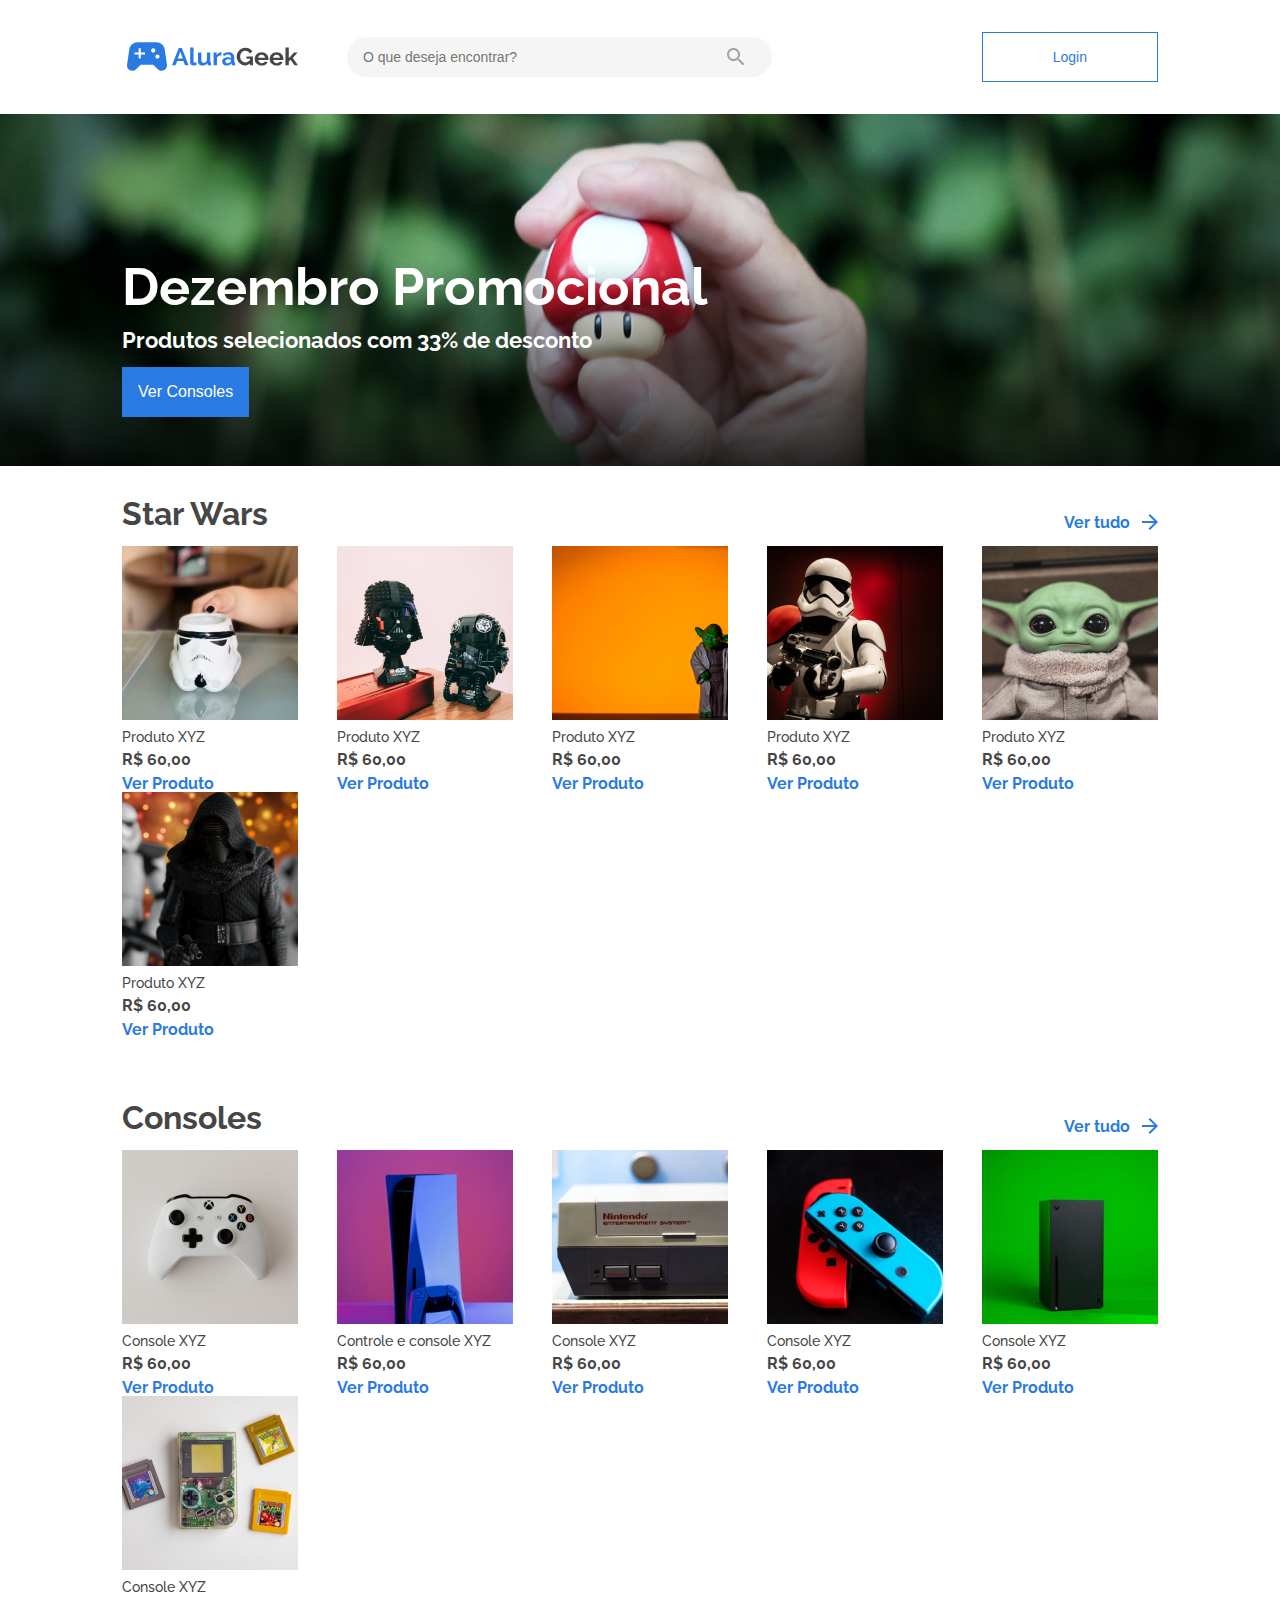
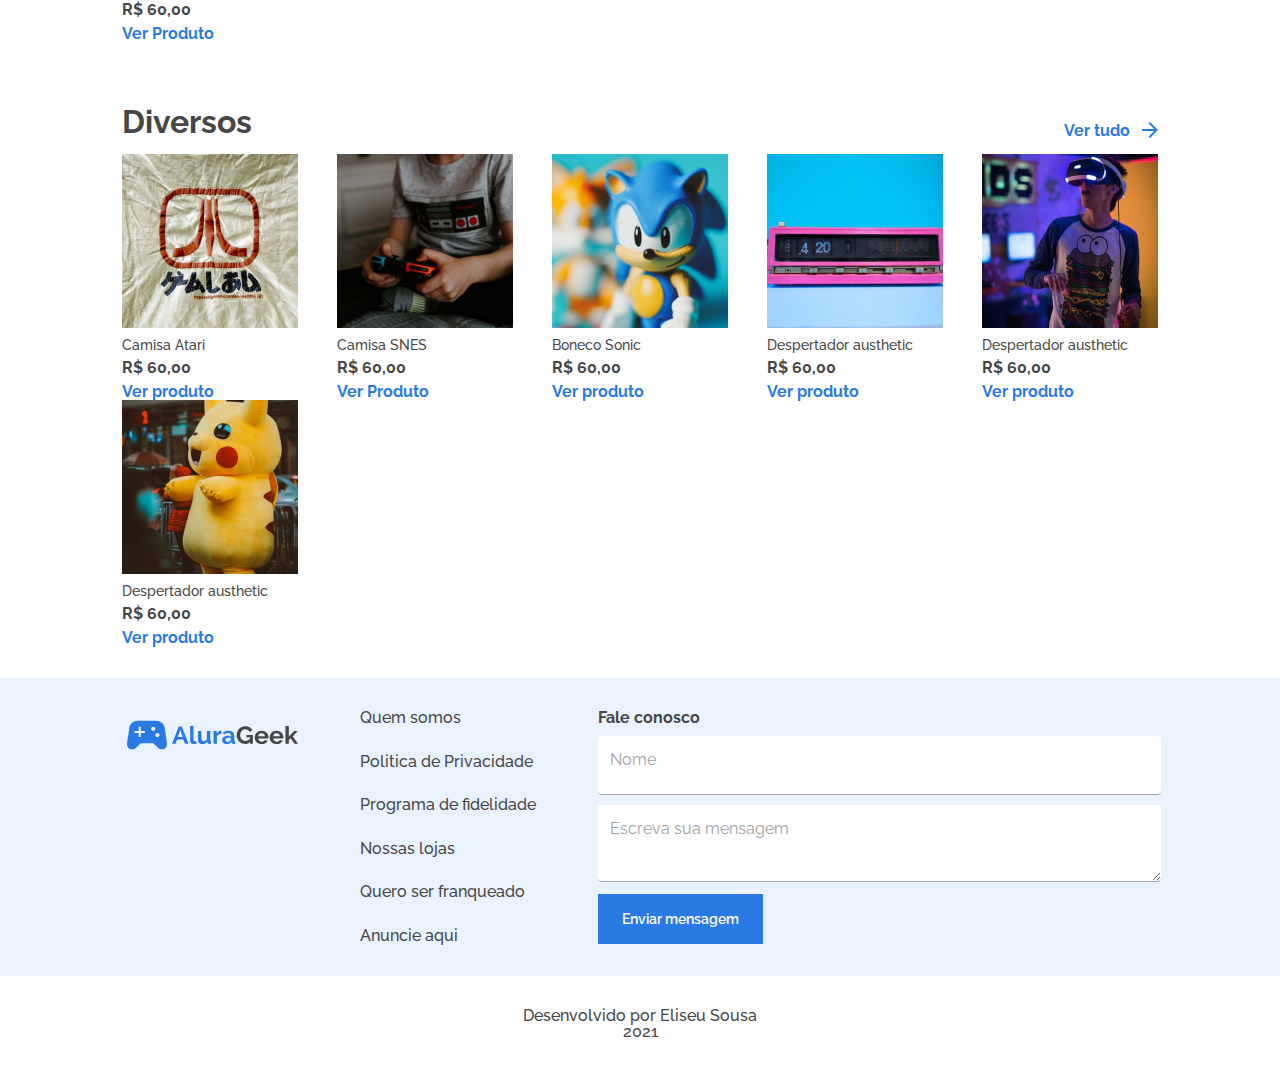
<file: index.html>
<!DOCTYPE html>
<html lang="pt-br">

<head>
  <meta charset="UTF-8">
  <meta http-equiv="X-UA-Compatible" content="IE=edge">
  <meta name="viewport" content="width=device-width, initial-scale=1.0">
  <link rel="icon" type="image/svg" sizes="32x32" href="./assets/img/icons/icon.svg">
  <title>AluraGeek</title>
  <link rel="stylesheet" href="./assets/css/reset.css">
  <link rel="stylesheet" href="./assets/css/global.css">
  <link rel="stylesheet" href="./assets/css/topo.css">
  <link rel="stylesheet" href="./assets/css/hero.css">
  <link rel="stylesheet" href="./assets/css/linha-produto.css">
  <link rel="stylesheet" href="./assets/css/footer.css">
  <link rel="stylesheet" href="./assets/css/rodape.css">
</head>

<body>

  <header>
    <div class="topo container">
      <div class="esquerda">
        <div class="logo">
          <img src="./assets/img/icons/logo-alurageek.svg" alt="Logo AluraGeek">
        </div>
        <input type="text" placeholder="O que deseja encontrar?" class="barra-pesquisa">
      </div>
      <button class="botao-login">Login</button>
      <button class="botao-pesquisa">
        <img src="./assets/img/icons/lupa-pesquisa.svg" alt="Lupa de pesquisa">
      </button>
    </div>
  </header>

  <main>
    <section class="hero">
      <div class="banner">
        <img src="./assets/img/banner.png" alt="Banner">
      </div>
      <div class="destaques container">
        <h1 class="titulo-destaque">Dezembro Promocional</h1>
        <h2 class="paragrafo-destaque">Produtos selecionados com 33% de desconto</h2>
        <button class="botao-destaque">
          <a href="#consoles">Ver Consoles</a>
        </button>
      </div>
    </section>

    <section class="linha-produto container">

      <div class="topo">
        <h2 class="titulo">Star Wars</h2>
        <button class="botao-ver-tudo">Ver tudo</button>
      </div>

      <div class="produtos">

        <div class="produto">
          <div class="imagem-produto">
            <img src="./assets/img/star-wars/produto01.png" alt="Imagem do produto">
          </div>
          <div class="descricao">
            <h2 class="titulo-produto">Produto XYZ</h2>
            <p class="preco-produto">R$ 60,00</p>
            <a href="#" class="link-produto">Ver Produto</a>
          </div>
        </div>

        <div class="produto">
          <div class="imagem-produto">
            <img src="./assets/img/star-wars/produto02.png" alt="Imagem do produto">
          </div>
          <div class="descricao">
            <h2 class="titulo-produto">Produto XYZ</h2>
            <p class="preco-produto">R$ 60,00</p>
            <a href="#" class="link-produto">Ver Produto</a>
          </div>
        </div>
  
        <div class="produto">
          <div class="imagem-produto">
            <img src="./assets/img/star-wars/produto03.png" alt="Imagem do produto">
          </div>
          <div class="descricao">
            <h2 class="titulo-produto">Produto XYZ</h2>
            <p class="preco-produto">R$ 60,00</p>
            <a href="#" class="link-produto">Ver Produto</a>
          </div>
        </div>
  
        <div class="produto">
          <div class="imagem-produto">
            <img src="./assets/img/star-wars/produto04.png" alt="Imagem do produto">
          </div>
          <div class="descricao">
            <h2 class="titulo-produto">Produto XYZ</h2>
            <p class="preco-produto">R$ 60,00</p>
            <a href="#" class="link-produto">Ver Produto</a>
          </div>
        </div>

          
        <div class="produto">
          <div class="imagem-produto">
            <img src="./assets/img/star-wars/produto05.png" alt="Imagem do produto">
          </div>
          <div class="descricao">
            <h2 class="titulo-produto">Produto XYZ</h2>
            <p class="preco-produto">R$ 60,00</p>
            <a href="#" class="link-produto">Ver Produto</a>
          </div>
        </div>

          
        <div class="produto">
          <div class="imagem-produto">
            <img src="./assets/img/star-wars/produto06.png" alt="Imagem do produto">
          </div>
          <div class="descricao">
            <h2 class="titulo-produto">Produto XYZ</h2>
            <p class="preco-produto">R$ 60,00</p>
            <a href="#" class="link-produto">Ver Produto</a>
          </div>
        </div>

      </div>

    </section>

    <section id='consoles' class="linha-produto container">

      <div class="topo">
        <h2 class="titulo">Consoles</h2>
        <button class="botao-ver-tudo">Ver tudo</button>
      </div>

     <div class="produtos">

        <div class="produto">
          <div class="imagem-produto">
            <img src="./assets/img/consoles/produto07.png" alt="Imagem do produto">
          </div>
          <div class="descricao">
            <h2 class="titulo-produto">Console XYZ</h2>
            <p class="preco-produto">R$ 60,00</p>
            <a href="#" class="link-produto">Ver Produto</a>
          </div>
        </div>

        <div class="produto">
          <div class="imagem-produto">
            <img src="./assets/img/consoles/produto08.png" alt="Imagem do produto">
          </div>
          <div class="descricao">
            <h2 class="titulo-produto">Controle e console XYZ</h2>
            <p class="preco-produto">R$ 60,00</p>
            <a href="#" class="link-produto">Ver Produto</a>
          </div>
        </div>

        <div class="produto">
          <div class="imagem-produto">
            <img src="./assets/img/consoles/produto09.png" alt="Imagem do produto">
          </div>
          <div class="descricao">
            <h2 class="titulo-produto">Console XYZ</h2>
            <p class="preco-produto">R$ 60,00</p>
            <a href="#" class="link-produto">Ver Produto</a>
          </div>
        </div>

        <div class="produto">
          <div class="imagem-produto">
            <img src="./assets/img/consoles/produto10.png" alt="Imagem do produto">
          </div>
          <div class="descricao">
            <h2 class="titulo-produto">Console XYZ</h2>
            <p class="preco-produto">R$ 60,00</p>
            <a href="#" class="link-produto">Ver Produto</a>
          </div>
        </div>

        <div class="produto">
          <div class="imagem-produto">
            <img src="./assets/img/consoles/produto11.png" alt="Imagem do produto">
          </div>
          <div class="descricao">
            <h2 class="titulo-produto">Console XYZ</h2>
            <p class="preco-produto">R$ 60,00</p>
            <a href="#" class="link-produto">Ver Produto</a>
          </div>
        </div>

        <div class="produto">
          <div class="imagem-produto">
            <img src="./assets/img/consoles/produto12.png" alt="Imagem do produto">
          </div>
          <div class="descricao">
            <h2 class="titulo-produto">Console XYZ</h2>
            <p class="preco-produto">R$ 60,00</p>
            <a href="#" class="link-produto">Ver Produto</a>
          </div>
        </div>

     </div> 
      
    </section>

    <section class="linha-produto container">

      <div class="topo">
        <h2 class="titulo">Diversos</h2>
        <button class="botao-ver-tudo">Ver tudo</button>
      </div>

      <div class="produtos">

        <div class="produto">
          <div class="imagem-produto">
            <img src="./assets/img/diversos/produto13.png" alt="Imagem do produto">
          </div>
          <div class="descricao">
            <h2 class="titulo-produto">Camisa Atari</h2>
            <p class="preco-produto">R$ 60,00</p>
            <a href="#" class="link-produto">Ver produto</a>
          </div>
        </div>
  
        <div class="produto">
          <div class="imagem-produto">
            <img src="./assets/img/diversos/produto14.png" alt="Imagem do produto">
          </div>
          <div class="descricao">
            <h2 class="titulo-produto">Camisa SNES</h2>
            <p class="preco-produto">R$ 60,00</p>
            <a href="#" class="link-produto">Ver Produto</a>
          </div>
        </div>
  
        <div class="produto">
          <div class="imagem-produto">
            <img src="./assets/img/diversos/produto15.png" alt="Imagem do produto">
          </div>
          <div class="descricao">
            <h2 class="titulo-produto">Boneco Sonic</h2>
            <p class="preco-produto">R$ 60,00</p>
            <a href="#" class="link-produto">Ver produto</a>
          </div>
        </div>
  
        <div class="produto">
          <div class="imagem-produto">
            <img src="./assets/img/diversos/produto16.png" alt="Imagem do produto">
          </div>
          <div class="descricao">
            <h2 class="titulo-produto">Despertador austhetic</h2>
            <p class="preco-produto">R$ 60,00</p>
            <a href="#" class="link-produto">Ver produto</a>
          </div>
        </div>

          
        <div class="produto">
          <div class="imagem-produto">
            <img src="./assets/img/diversos/produto17.png" alt="Imagem do produto">
          </div>
          <div class="descricao">
            <h2 class="titulo-produto">Despertador austhetic</h2>
            <p class="preco-produto">R$ 60,00</p>
            <a href="#" class="link-produto">Ver produto</a>
          </div>
        </div>

          
        <div class="produto">
          <div class="imagem-produto">
            <img src="./assets/img/diversos/produto18.png" alt="Imagem do produto">
          </div>
          <div class="descricao">
            <h2 class="titulo-produto">Despertador austhetic</h2>
            <p class="preco-produto">R$ 60,00</p>
            <a href="#" class="link-produto">Ver produto</a>
          </div>
        </div>

      </div>
      
    </section>

    <footer class="footer">
      <section class="conteudo container">
        <div class="logo-alurageek">
          <img src="./assets/img/icons/logo-alurageek.svg" alt="Logo AluraGeek">
        </div>
        <div class="links">
          <div class="logo-alurageek-link">
            <img src="./assets/img/icons/logo-alurageek.svg" alt="Logo AluraGeek">
          </div>
          <a href="#">Quem somos</a>
          <a href="#">Politica de Privacidade</a>
          <a href="#">Programa de fidelidade</a>
          <a href="#">Nossas lojas</a>
          <a href="#">Quero ser franqueado</a>
          <a href="#">Anuncie aqui</a>
        </div>

        <form action="" class="formulario">
          <h2 class="titulo">Fale conosco</h1>

          <div class="text-input">
            <input type="text" class="nome" required>
            <label for="nome">Nome</label>
          </div>

          <div class="text-input">
            <textarea name="" class="mensagem" required></textarea>
            <label for="mensagem">Escreva sua mensagem</label>
          </div>

          <button class="botao-submit">Enviar mensagem</button>
        </form>
      </section>
    </footer>

    <section class="rodape container">
      <h2 class="desenvolvedor">Desenvolvido por Eliseu Sousa</h2>
      <p class="ano">2021</p>
    </section>
  </main>
  <script src="./main.js"></script>
</body>
</html>
</file>
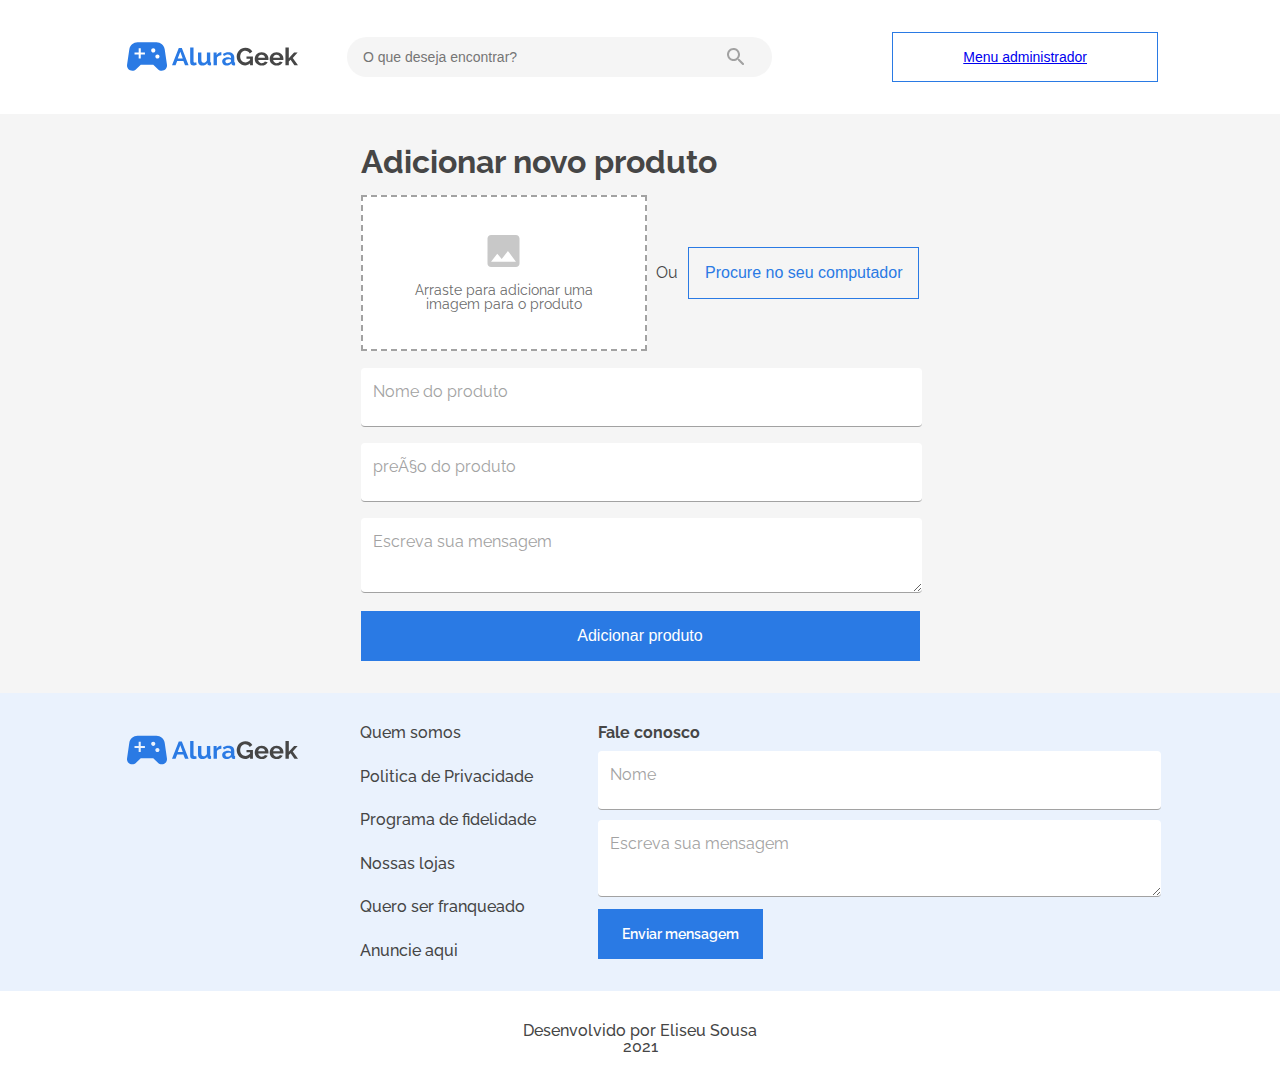
<file: add-produto.html>
<!DOCTYPE html>
<html lang="pt-br>
<head>
  <meta charset="UTF-8">
  <meta http-equiv="X-UA-Compatible" content="IE=edge">
  <meta name="viewport" content="width=device-width, initial-scale=1.0">
  <link rel="icon" type="image/svg" sizes="32x32" href="./assets/img/icons/icon.svg">
  <title>Adicionar novo produto</title>
  <link rel="stylesheet" href="./assets/css/reset.css">
  <link rel="stylesheet" href="./assets/css/global.css">
  <link rel="stylesheet" href="./assets/css/topo.css">
  <link rel="stylesheet" href="./assets/css/add-produto.css">
  <link rel="stylesheet" href="./assets/css/footer.css">
  <link rel="stylesheet" href="./assets/css/rodape.css">
</head>

<body>

  <header>
    <div class="topo container">
      <div class="esquerda">
        <div class="logo">
          <img src="./assets/img/icons/logo-alurageek.svg" alt="Logo AluraGeek">
        </div>
        <input type="text" placeholder="O que deseja encontrar?" class="barra-pesquisa">
      </div>
      <button class="botao-login">
        <a href="./login.html">Menu administrador</a>
      </button>
      <button class="botao-pesquisa">
        <img src="./assets/img/icons/lupa-pesquisa.svg" alt="Lupa de pesquisa">
      </button>
    </div>
  </header>

  <main class="add-produto container">

    <section class="novo-produto">

      <h1 class="titulo-principal">Adicionar novo produto</h1>

      <div class="add-imagem-produto">

        <div class="imagem">

          <img src="./assets/img/icons/ilustracao-upload.svg" alt="Upload imagem" class="ilustracao-upload">

          <img src="./assets/img/icons/plus.svg" alt="Adicionar produto" class="plus">

          <p class="mensagem araste">
            Arraste para adicionar uma imagem para o produto
          </p>

          <p class="mensagem adicionar">
            Adicionar uma imagem para o produto,
          </p>

        </div>

        <h2 class="conjuncao">Ou</h2>

        <button class="upload-imagem">Procure no seu computador</button>

      </div>

      <form action="" class="registro-novo-produto">

        <div class="text-input">
          <input type="text" class="nome-produto" required>
          <label for="nome-produto">Nome do produto</label>
        </div>

        <div class="text-input">
          <input type="text" class="preco-produto" required>
          <label for="preco-produto">preço do produto</label>
        </div>

        <div class="text-input">
          <textarea name="" class="descricao-produto" required></textarea>
          <label for="descricao-produto">Escreva sua mensagem</label>
        </div>

        <button class="submit">Adicionar produto</button>

      </form>

    </section>

  </main>

  <footer class="footer">
    <section class="conteudo container">
      <div class="logo-alurageek">
        <img src="./assets/img/icons/logo-alurageek.svg" alt="Logo AluraGeek">
      </div>
      <div class="links">
        <div class="logo-alurageek-link">
          <img src="./assets/img/icons/logo-alurageek.svg" alt="Logo AluraGeek">
        </div>
        <a href="#">Quem somos</a>
        <a href="#">Politica de Privacidade</a>
        <a href="#">Programa de fidelidade</a>
        <a href="#">Nossas lojas</a>
        <a href="#">Quero ser franqueado</a>
        <a href="#">Anuncie aqui</a>
      </div>

      <form action="" class="formulario">
        <h2 class="titulo">Fale conosco</h1>

        <div class="text-input">
          <input type="text" class="nome" required>
          <label for="nome">Nome</label>
        </div>

        <div class="text-input">
          <textarea name="" class="mensagem" required></textarea>
          <label for="mensagem">Escreva sua mensagem</label>
        </div>

        <button class="botao-submit">Enviar mensagem</button>
      </form>
    </section>
  
  </footer>

  <section class="rodape container">
    <h2 class="desenvolvedor">Desenvolvido por Eliseu Sousa</h2>
    <p class="ano">2021</p>
  </section>

</body>

</html>
</file>
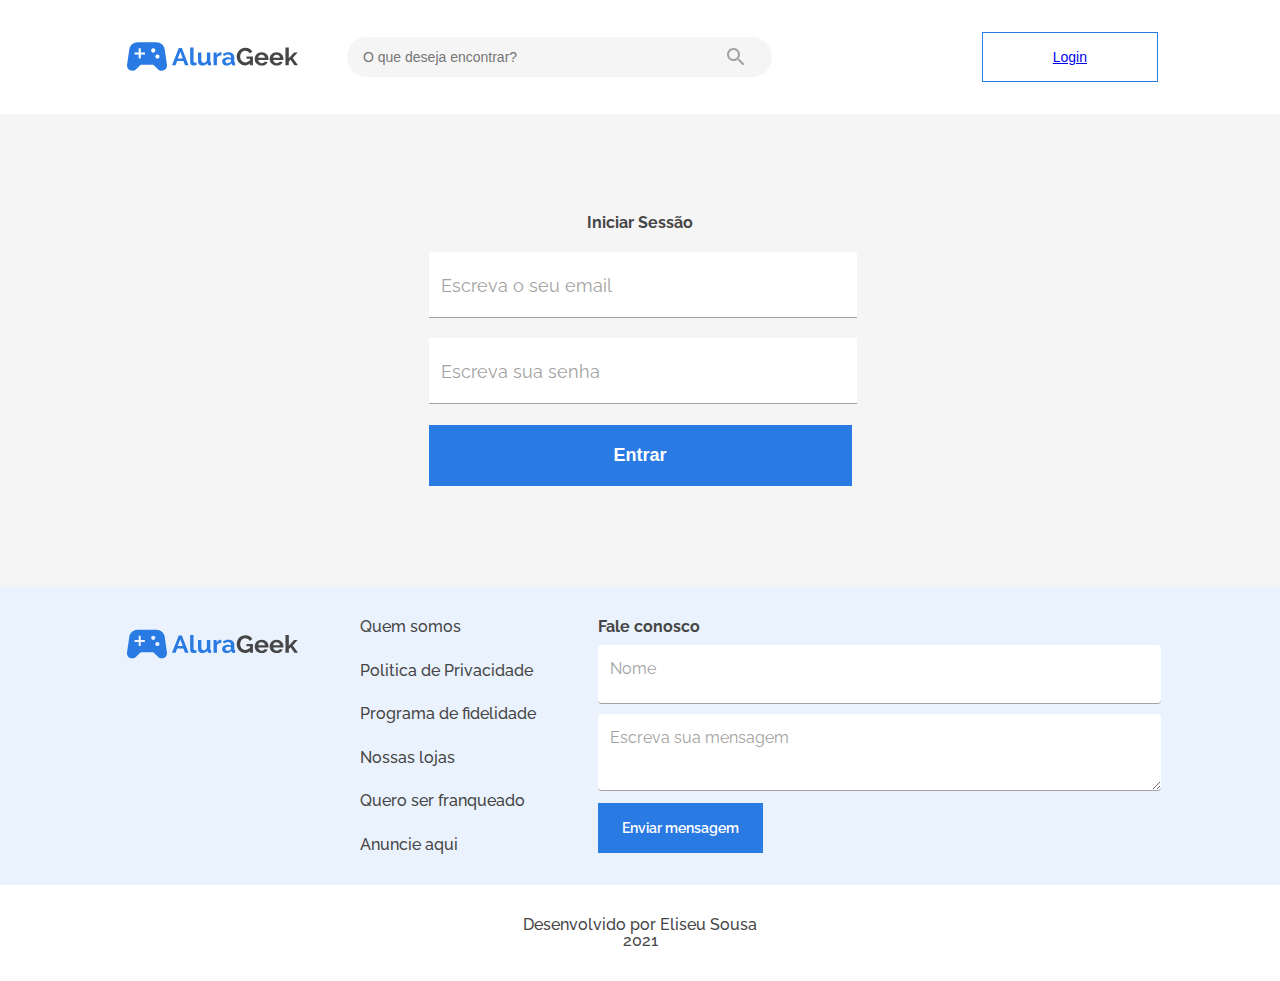
<file: login.html>
<!DOCTYPE html>
<html lang="pt-br">

<head>
  <meta charset="UTF-8">
  <meta http-equiv="X-UA-Compatible" content="IE=edge">
  <meta name="viewport" content="width=device-width, initial-scale=1.0">
  <link rel="icon" type="image/svg" sizes="32x32" href="./assets/img/icons/icon.svg">
  <title>Login</title>
  <link rel="stylesheet" href="./assets/css/reset.css">
  <link rel="stylesheet" href="./assets/css/global.css">
  <link rel="stylesheet" href="./assets/css/topo.css">
  <link rel="stylesheet" href="./assets/css/formulario-login.css">
  <link rel="stylesheet" href="./assets/css/footer.css">
  <link rel="stylesheet" href="./assets/css/rodape.css">
</head>

<body>

  <header>
    <div class="topo container">
      <div class="esquerda">
        <div class="logo">
          <img src="./assets/img/icons/logo-alurageek.svg" alt="Logo AluraGeek">
        </div>
        <input type="text" placeholder="O que deseja encontrar?" class="barra-pesquisa">
      </div>
      <button class="botao-login">
        <a href="./login.html">Login</a>
      </button>
      <button class="botao-pesquisa">
        <img src="./assets/img/icons/lupa-pesquisa.svg" alt="Lupa de pesquisa">
      </button>
    </div>
  </header>

  <main class="login container">

    <footer class="formulario-login">
      
      <h1 class="titulo">Iniciar Sessão</h1>
      
      <div class="input">
        <input type="text" class="email">
        <label for="email">Escreva o seu email</label>
      </div>
      
      <div class="input">
        <input type="text" class="senha">
        <label for="senha">Escreva sua senha</label>
      </div>
      
      <button class="botao-entrar">Entrar</button>
    
    </footer>

  </main>

  <footer class="footer">
    <section class="conteudo container">
      <div class="logo-alurageek">
        <img src="./assets/img/icons/logo-alurageek.svg" alt="Logo AluraGeek">
      </div>
      <div class="links">
        <div class="logo-alurageek-link">
          <img src="./assets/img/icons/logo-alurageek.svg" alt="Logo AluraGeek">
        </div>
        <a href="#">Quem somos</a>
        <a href="#">Politica de Privacidade</a>
        <a href="#">Programa de fidelidade</a>
        <a href="#">Nossas lojas</a>
        <a href="#">Quero ser franqueado</a>
        <a href="#">Anuncie aqui</a>
      </div>

      <form action="" class="formulario">
        <h2 class="titulo">Fale conosco</h1>

        <div class="text-input">
          <input type="text" class="nome" required>
          <label for="nome">Nome</label>
        </div>

        <div class="text-input">
          <textarea name="" class="mensagem" required></textarea>
          <label for="mensagem">Escreva sua mensagem</label>
        </div>

        <button class="botao-submit">Enviar mensagem</button>
      </form>
    </section>
  
  </footer>

  <section class="rodape container">
    <h2 class="desenvolvedor">Desenvolvido por Eliseu Sousa</h2>
    <p class="ano">2021</p>
  </section>

</body>
</html>
</file>
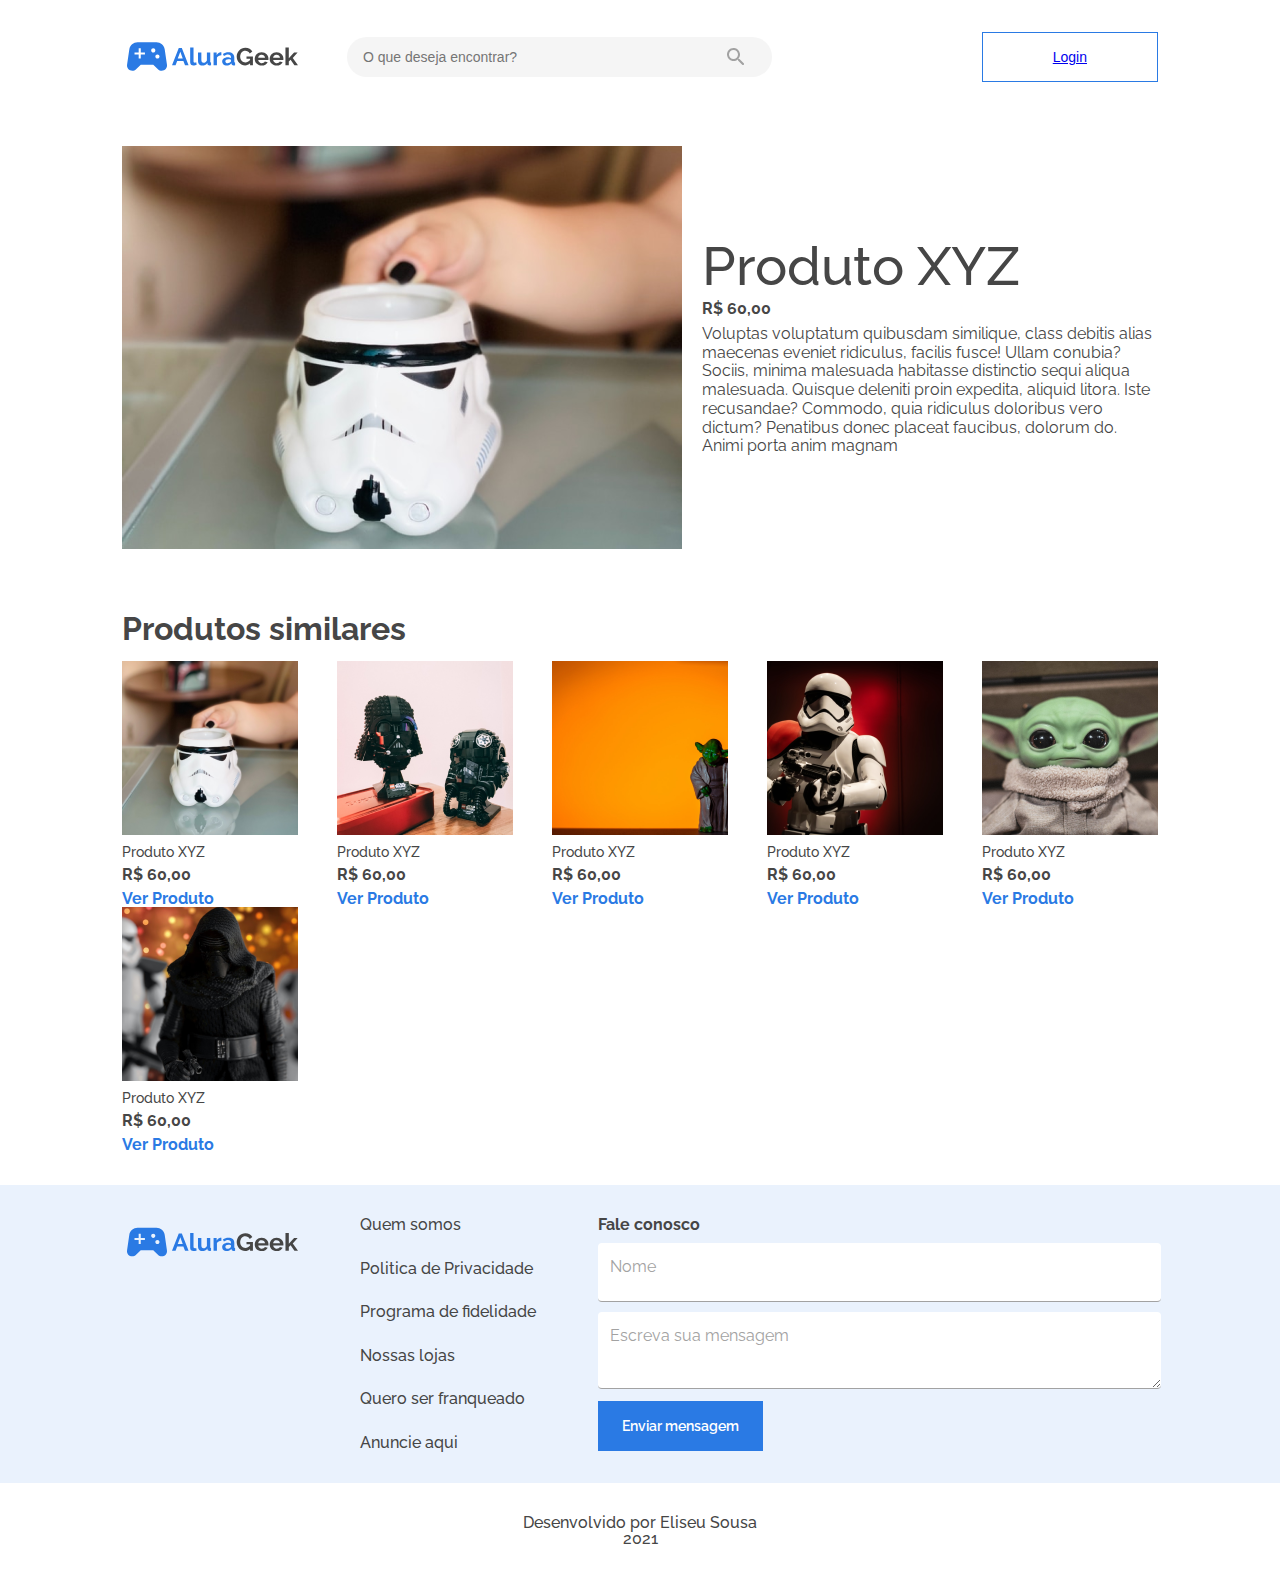
<file: produto.html>
<!DOCTYPE html>
<html lang="pt-br>
<head>
  <meta charset="UTF-8">
  <meta http-equiv="X-UA-Compatible" content="IE=edge">
  <meta name="viewport" content="width=device-width, initial-scale=1.0">
  <link rel="icon" type="image/svg" sizes="32x32" href="./assets/img/icons/icon.svg">
  <title>Produto</title>
  <link rel="stylesheet" href="./assets/css/reset.css">
  <link rel="stylesheet" href="./assets/css/global.css">
  <link rel="stylesheet" href="./assets/css/topo.css">
  <link rel="stylesheet" href="./assets/css/produto.css">
  <link rel="stylesheet" href="./assets/css/linha-produto.css">
  <link rel="stylesheet" href="./assets/css/footer.css">
  <link rel="stylesheet" href="./assets/css/rodape.css">
</head>
<body>
  <header>
    <div class="topo container">
      <div class="esquerda">
        <div class="logo">
          <img src="./assets/img/icons/logo-alurageek.svg" alt="Logo AluraGeek">
        </div>
        <input type="text" placeholder="O que deseja encontrar?" class="barra-pesquisa">
      </div>
      <button class="botao-login">
        <a href="./login.html">Login</a>
      </button>
      <button class="botao-pesquisa">
        <img src="./assets/img/icons/lupa-pesquisa.svg" alt="Lupa de pesquisa">
      </button>
    </div>
  </header>

  <main>

    <section class="produto-destaque container">
      
      <img class="img-produto" src="./assets/img/produtos/unsplash_6FDXGY9J6y4.png" alt="Imagem do Produto">
      
      <div class="descricao">
        <h1 class="nome-produto-destaque">Produto XYZ</h1>
        <p class="preco">R$ 60,00</p>
        <p class="paragrafo">
          Voluptas voluptatum quibusdam similique, class debitis alias maecenas eveniet ridiculus, facilis fusce! Ullam conubia? Sociis, minima malesuada habitasse distinctio sequi aliqua malesuada. Quisque deleniti proin expedita, aliquid litora. Iste recusandae? Commodo, quia ridiculus doloribus vero dictum? Penatibus donec placeat faucibus, dolorum do. Animi porta anim magnam
        </p>
      </div>
    </section>
    <section class="linha-produto container">

      <div class="topo">
        <h2 class="titulo">Produtos similares</h2>
      </div>

      <div class="produtos">

        <div class="produto">
          <div class="imagem-produto">
            <img src="./assets/img/star-wars/produto01.png" alt="Imagem do produto">
          </div>
          <div class="descricao">
            <h2 class="titulo-produto">Produto XYZ</h2>
            <p class="preco-produto">R$ 60,00</p>
            <a href="#" class="link-produto">Ver Produto</a>
          </div>
        </div>

        <div class="produto">
          <div class="imagem-produto">
            <img src="./assets/img/star-wars/produto02.png" alt="Imagem do produto">
          </div>
          <div class="descricao">
            <h2 class="titulo-produto">Produto XYZ</h2>
            <p class="preco-produto">R$ 60,00</p>
            <a href="#" class="link-produto">Ver Produto</a>
          </div>
        </div>
  
        <div class="produto">
          <div class="imagem-produto">
            <img src="./assets/img/star-wars/produto03.png" alt="Imagem do produto">
          </div>
          <div class="descricao">
            <h2 class="titulo-produto">Produto XYZ</h2>
            <p class="preco-produto">R$ 60,00</p>
            <a href="#" class="link-produto">Ver Produto</a>
          </div>
        </div>
  
        <div class="produto">
          <div class="imagem-produto">
            <img src="./assets/img/star-wars/produto04.png" alt="Imagem do produto">
          </div>
          <div class="descricao">
            <h2 class="titulo-produto">Produto XYZ</h2>
            <p class="preco-produto">R$ 60,00</p>
            <a href="#" class="link-produto">Ver Produto</a>
          </div>
        </div>

          
        <div class="produto">
          <div class="imagem-produto">
            <img src="./assets/img/star-wars/produto05.png" alt="Imagem do produto">
          </div>
          <div class="descricao">
            <h2 class="titulo-produto">Produto XYZ</h2>
            <p class="preco-produto">R$ 60,00</p>
            <a href="#" class="link-produto">Ver Produto</a>
          </div>
        </div>

          
        <div class="produto">
          <div class="imagem-produto">
            <img src="./assets/img/star-wars/produto06.png" alt="Imagem do produto">
          </div>
          <div class="descricao">
            <h2 class="titulo-produto">Produto XYZ</h2>
            <p class="preco-produto">R$ 60,00</p>
            <a href="#" class="link-produto">Ver Produto</a>
          </div>
        </div>

      </div>

    </section>
  </main>

  <footer class="footer">
    <section class="conteudo container">
      <div class="logo-alurageek">
        <img src="./assets/img/icons/logo-alurageek.svg" alt="Logo AluraGeek">
      </div>
      <div class="links">
        <div class="logo-alurageek-link">
          <img src="./assets/img/icons/logo-alurageek.svg" alt="Logo AluraGeek">
        </div>
        <a href="#">Quem somos</a>
        <a href="#">Politica de Privacidade</a>
        <a href="#">Programa de fidelidade</a>
        <a href="#">Nossas lojas</a>
        <a href="#">Quero ser franqueado</a>
        <a href="#">Anuncie aqui</a>
      </div>

      <form action="" class="formulario">
        <h2 class="titulo">Fale conosco</h1>

        <div class="text-input">
          <input type="text" class="nome" required>
          <label for="nome">Nome</label>
        </div>

        <div class="text-input">
          <textarea name="" class="mensagem" required></textarea>
          <label for="mensagem">Escreva sua mensagem</label>
        </div>

        <button class="botao-submit">Enviar mensagem</button>
      </form>
    </section>
  
  </footer>

  <section class="rodape container">
    <h2 class="desenvolvedor">Desenvolvido por Eliseu Sousa</h2>
    <p class="ano">2021</p>
  </section>
</body>
</html>
</file>
<file: assets/css/global.css>
@import url("https://fonts.googleapis.com/css2?family=Raleway:wght@400;500;600;700&display=swap");

:root {
  --branco: #ffffff;
  --azul-escuro: #2a7ae4;
  --preto: #464646;
  --azul-bebe: #eaf2fd;
  --background-barra-pesquisa: #f5f5f5;
  --cinza: #a2a2a2;
  --cinza2:#F5F5F5;
  --azul-hover:#D4E4FA;
  --azul-hover2: #5595E9;
}

html {
  color: var(--preto);
  font-size: 62.5%;
  font-family: "Raleway", sans-serif;
  font-weight: 700;
}

.container {
  padding: 3.2rem 12.2rem;
}

@media screen and (max-width: 768px) {
  .container {
    padding: 3.2rem;
  }
}

@media screen and (max-width: 425px) {
  .container {
    padding: 1.6rem;
  }
}
</file>
<file: assets/css/topo.css>
div.topo {
  display: flex;
  align-items: center;
  justify-content: space-between;
  background-position: 152px center;
}

div.topo div.esquerda {
  align-items: center;
  display: flex;
  justify-content: space-between;
  width: 650px;
}

div.topo button.botao-pesquisa{
  display: none;
}

div.topo div.esquerda div.logo {
  height: 50px;
  width: 176px;
}

div.topo div.esquerda div.logo img {
  width: 100%;
}

div.topo div.esquerda input.barra-pesquisa {
  color: var(--cinza);
  background: var(--background-barra-pesquisa)
    url("../img/icons/lupa-pequena.svg") no-repeat;
  background-position: 380px center;
  border-radius: 20px;
  border: none;
  font-size: 1.4rem;
  font-weight: 400;
  padding: 1.2rem 1.6rem;
  width: 393px;
}

div.topo button.botao-login {
  background: var(--branco);
  color: var(--azul-escuro);
  border: 1px solid var(--azul-escuro);
  font-size: 1.4rem;
  font-weight: 400;
  padding: 1.6rem 7rem;
  transition: all 0.3s;
}

div.topo button.botao-login:hover {
  cursor: pointer;
  background: var(--azul-hover);
}

@media screen and (max-width: 768px) {
  div.topo div.esquerda {
    width: 430px;
  }

  div.topo div.esquerda div.logo {
    height: 28px;
    width: 100px;
  }

  div.topo div.esquerda input.barra-pesquisa {
    background-position: 260px center;
    width: 272px;
  }
  div.topo button.botao-login {
    border: 1px solid var(--azul-escuro);
    font-weight: 600;
    padding: 1.2rem 6.4rem;
  }
}

@media screen and (max-width: 425px) {
  div.topo div.esquerda {
    width: auto;
  }

  div.topo div.esquerda input.barra-pesquisa {
    display: none;
  }

  div.topo button.botao-pesquisa {
    background: var(--branco);
    border: none;
    display: block;
  }
  div.topo button.botao-login {
    padding: 1.2rem 3.75rem;
  }
}
</file>
<file: assets/css/hero.css>
section.hero {
  position: relative;
} 

section.hero div.banner {
  height: 352px;
  width: auto;
}

section.hero div.banner img {
  width: 100%;
  height: 100%;
}

section.hero div.destaques {
  position: absolute;
  top: 115px;
}

section.hero div.destaques h1.titulo-destaque {
  color: var(--branco);
  font-size: 5.2rem;
  margin-bottom: 1.6rem;
}

section.hero div.destaques h2.paragrafo-destaque {
  color: var(--branco);
  font-size: 2.2rem;
  margin-bottom: 1.6rem;
}

section.hero div.destaques button.botao-destaque {
  background: var(--azul-escuro);
  border: none;
  font-size: 1.6rem;
  font-weight: 400;
  padding: 1.6rem;
}

section.hero div.destaques button.botao-destaque a {
  text-decoration: none;
  color: var(--branco);
}

@media screen and (max-width: 768px) {

  section.hero div.destaques {
    top: 130px;
  }
  section.hero img.banner {
    height: 352px;
    object-fit: cover;
    width: 768px;
  }
  section.hero div.destaques h1.titulo-destaque, section.hero div.destaques h2.paragrafo-destaque {
    margin-bottom: 1.2rem;
  }
}

@media screen and (max-width: 425px) {
  section.hero div.banner {
    height: 230px;
  }

  section.hero div.destaques {
    top: 87px;
  }

  section.hero div.destaques h1.titulo-destaque {
    font-size: 2.2rem;
  }
  
  section.hero div.destaques h2.paragrafo-destaque {
    font-size: 1.4rem;
  }
}
</file>
<file: assets/css/linha-produto.css>
section.linha-produto div.topo h2.titulo {
  font-size: 3.2rem;
  margin-bottom: 1.6rem;
}

section.linha-produto div.topo button.botao-ver-tudo {
  color: var(--azul-escuro);
  background: var(--branco) url('../img/icons/seta.svg') no-repeat right center;
  border: none;
  width: 100px;
  font-weight: 700;
  font-size: 1.6rem;
  font-family: "Raleway", sans-serif;
  text-align: left;
  transition: all .3s;
}

section.linha-produto div.topo button.botao-ver-tudo:hover {
  cursor: pointer;
  font-size: 1.8rem;
}

section.linha-produto div.produtos {
  display: flex;
  align-items: center;
  justify-content: space-between;
  flex-wrap: wrap;
}

section.linha-produto div.produtos div.descricao h2.titulo-produto {
  font-size: 1.4rem;
  font-weight: 500;
  padding-top: .8rem;
}

section.linha-produto div.produtos div.descricao p.preco-produto {
 font-size: 1.6rem;
  padding: .8rem 0;
}

section.linha-produto div.produtos div.descricao a.link-produto {
  color: var(--azul-escuro);
  font-size: 1.6rem;
  text-decoration: none;
}

@media screen and (max-width: 768px) {
  section.linha-produto div.produtos div.produto div.imagem-produto {
    width: 164px;
  }

  section.linha-produto div.produtos div.produto div.imagem-produto img {
    width: 100%;
  }

  section.linha-produto div.produtos div.produto:nth-child(n + 5) {
    display: none;
  }
}

@media screen and (max-width: 425px) {
  section.linha-produto div.produtos div.produto:nth-child(-n + 2) {
    margin-bottom: 1.6rem;
  }

  section.linha-produto div.produtos div.produto div.imagem-produto {
    width: 156px;
  }  

}
</file>
<file: assets/css/footer.css>
footer.footer {
  background: var(--azul-bebe);
}

footer.footer section.conteudo {
  display: flex;
  justify-content: space-between;
}

footer.footer section.conteudo div.logo-alurageek {
  width: 17.6rem;
  height: 5rem;
}

footer.footer section.conteudo div.logo-alurageek img {
  width: 100%;
  height: 100%;
}

footer.footer section.conteudo div.links {
  display: flex;
  flex-direction: column;
  height: 23.4rem;
  justify-content: space-between;
}

footer.footer section.conteudo div.links div.logo-alurageek-link {
  display: none;
}

footer.footer section.conteudo div.links a {
  color: var(--preto);
  font-size: 1.6rem;
  font-weight: 500;
  text-decoration: none;
}

footer.footer section.conteudo form.formulario {
  display: flex;
  flex-direction: column;
  justify-content: space-between;
  width: 56rem;
}

footer.footer section.conteudo form.formulario h2.titulo {
  font-size: 1.6rem;
}

footer.footer section.conteudo form.formulario div.text-input input.nome, footer.footer section.conteudo form.formulario div.text-input textarea.mensagem {
  border: none;
  border-bottom: 1px solid var(--cinza);
  border-radius: .4rem;
  height: 5.6rem;
  padding-left: 1.2rem;
  width: 98%;
}

footer.footer section.conteudo form.formulario div.text-input textarea.mensagem {
  padding-top: 1.8rem;
}

footer.footer section.conteudo form.formulario div.text-input {
  position: relative;
}

footer.footer section.conteudo form.formulario label {
  position: absolute;
  color: var(--cinza);
  font-size: 1.6rem;
  font-weight: 400;
  left: 1.2rem;
  top: 1.6rem;
  transition: all .3s;
}

footer.footer section.conteudo form.formulario div.text-input input.nome:focus, footer.footer section.conteudo form.formulario div.text-input textarea.mensagem:focus {
  border-bottom: 1px solid var(--azul-escuro);
  outline: 0;
}

footer.footer section.conteudo form.formulario div.text-input input.nome:focus ~ label, footer.footer section.conteudo form.formulario div.text-input  textarea.mensagem:focus ~ label {
  color: var(--azul-escuro);
  font-size: 1.2rem;
  padding-top: .8rem;
  top: -2px;
}

footer.footer section.conteudo form.formulario div.text-input input.nome:valid ~ label, footer.footer section.conteudo form.formulario div.text-input textarea.mensagem:valid ~ label {
  color: var(--cinza);
  font-size: 1.2rem;
  padding-top: .8rem;
  top: -2px;
}

footer.footer section.conteudo form.formulario button.botao-submit {
  color: var(--branco);
  background: var(--azul-escuro);
  border: none;
  font-family: "Raleway", sans-serif;
  font-size: 1.4rem;
  font-weight: 600;
  padding: 1.2rem 1.6rem;
  height: 5rem;
  width: 16.5rem;
}

@media screen and (max-width:768px){

  footer.footer section.conteudo form.formulario {
    justify-content: flex-start;
  }

  footer.footer section.conteudo form.formulario h2.titulo, footer.footer section.conteudo form.formulario textarea.mensagem{
    margin-bottom: .8rem;
  }
  footer.footer section.conteudo form.formulario div.text-input input.nome{
    margin-bottom: 1.6rem;
  }  

  footer.footer section.conteudo div.logo-alurageek {
    display: none;
  }

  footer.footer section.conteudo div.links {
    height: 30rem;
  }
  footer.footer section.conteudo div.links div.logo-alurageek-link {
    display: block;
    width: 17.6rem;
    height: 5rem;
  }

  footer.footer section.conteudo div.links div.logo-alurageek-link img {
    width: 100%;
    height: 100%;
  }

  footer.footer section.conteudo form.formulario {
    width: 43.4rem;
  }

}

@media screen and (max-width: 425px) {
  
  footer.footer section.conteudo {
    flex-direction: column;
  }

  footer.footer section.conteudo form.formulario {
    width: auto;
  }

  footer.footer section.conteudo div.links {
    align-items: center;
    margin-bottom: 3.2rem;
  }


}
</file>
<file: assets/css/rodape.css>
section.rodape {
  text-align: center;
  font-size: 1.6rem;
  font-weight: 500;
}
</file>
<file: assets/css/add-produto.css>
main.add-produto {
  align-items: center;
  background: var(--cinza2);
  display: flex;
  justify-content: center;
}

section.novo-produto {
  min-width: 55.9rem;
  min-height: 51.5rem;
  display: flex;
  flex-direction: column;
  justify-content: space-between;
}

section.novo-produto h1.titulo-principal {
  color: var(--preto);
  font-size: 3.2rem;
  font-weight: 700;
}

section.novo-produto div.add-imagem-produto {
  display: flex;
  align-items: center;
  justify-content: space-between;
}

section.novo-produto div.add-imagem-produto h2.conjuncao {
  color: var(--preto);
  font-size: 1.6rem;
  font-weight: 400;
}

section.novo-produto div.add-imagem-produto button.upload-imagem {
  border: 1px solid var(--azul-escuro);
  background: var(--cinza2);
  color: var(--azul-escuro);
  font-size: 1.6rem;
  font-weight: 400;
  padding: 1.6rem;
}

section.novo-produto div.add-imagem-produto div.imagem {
  width: 28.2rem;
  height: 15.2rem;
  background: var(--branco);
  border: 2px dashed var(--cinza);
  display: flex;
  justify-content: center;
  flex-direction: column;
  align-items: center;
}

section.novo-produto div.add-imagem-produto div.imagem img.plus {
  display: none;
}

section.novo-produto div.add-imagem-produto div.imagem p.mensagem {
  color: #6B6B6B;
  font-size: 1.4rem;
  font-weight: 400;
  max-width: 21.8rem;
  margin-top: 1.6rem;
  max-height: 4rem;
  text-align: center;
}

section.novo-produto div.add-imagem-produto div.imagem p.adicionar {
  display: none;
}

section.novo-produto form.registro-novo-produto div.text-input {
  position: relative;
  margin-bottom: 1.6rem;
}

section.novo-produto form.registro-novo-produto div.text-input input {
  border: none;
  padding-left: 1.2rem;
  width: 98%;
  min-height: 5.6rem;
  border-radius: .4rem;
  border-bottom: 1px solid var(--cinza);
}

section.novo-produto form.registro-novo-produto div.text-input textarea {
  border: none;
  padding-top: 1.6rem;
  padding-left: 1.2rem;
  width: 98%;
  min-height: 5.6rem;
  border-bottom: 1px solid var(--cinza);
  border-radius: .4rem;
}

section.novo-produto form.registro-novo-produto div.text-input label {
  color: var(--cinza);
  font-size: 1.6rem;
  font-weight: 400;
  position: absolute;
  top: 1.6rem;
  left: 1.2rem;
}

section.novo-produto form.registro-novo-produto button.submit {
  background: var(--azul-escuro);
  width: 100%;
  border: none;
  font-size: 1.6rem;
  font-weight: 400;
  color: var(--branco);
  padding: 1.6rem 0;
  transition: all .3s;
}

section.novo-produto form.registro-novo-produto button.submit:hover {
  background: var(--azul-hover2);
}

@media screen and (max-width: 768px){
  section.novo-produto {
    min-width: 70.4rem;
    min-height: 50.3rem;
  }

  section.novo-produto h1.titulo-principal {
    font-size: 2.2rem;
  }

  section.novo-produto div.add-imagem-produto {
    justify-content: start;
  }

  section.novo-produto div.add-imagem-produto h2.conjuncao {
    margin: 0 .8rem;
  }
}

@media screen and (max-width: 425px){
  section.novo-produto {
    min-width: 39.3rem;
    min-height: 48.5rem;
  }

  section.novo-produto div.add-imagem-produto div.imagem {
    width: 100%;
    margin: 1.6rem 0;
  }

  section.novo-produto div.add-imagem-produto div.imagem img.ilustracao-upload {
    display: none;
  }

  section.novo-produto div.add-imagem-produto div.imagem img.plus {
    display: block;
    width: 2.4rem;
    height: 2.4rem;
  }

  section.novo-produto div.add-imagem-produto div.imagem p.mensagem {
    max-width: none;
  }

  section.novo-produto div.add-imagem-produto div.imagem p.araste {
    display: none;
  }

  section.novo-produto div.add-imagem-produto div.imagem p.adicionar {
    display: block;
  }

  section.novo-produto div.add-imagem-produto h2.conjuncao {
    display: none;
  }

  section.novo-produto div.add-imagem-produto button.upload-imagem {
    display: none;
  }

}
</file>
<file: assets/css/formulario-login.css>
main.login {
  background: var(--cinza2);
  display: flex;
  justify-content: center;
}

main.login footer.formulario-login {
  display: flex;
  flex-direction: column;
  justify-content: space-around;
  height: 291px;
  width: 423px;
  margin: 5.9rem;
}

main.login footer.formulario-login h1.titulo {
  font-size: 1.6rem;
  font-weight: 700;
  align-self: center;
}

main.login footer.formulario-login div.input {
  position: relative;
}

main.login footer.formulario-login input.email, main.login footer.formulario-login input.senha {
  width: 98%;
  height: 6.3rem;
  border: none;
  padding-left: 1.2rem;
  border-bottom: 1px solid var(--cinza);
}

main.login footer.formulario-login div.input label{
  color: var(--cinza);
  font-size: 1.8rem;
  font-weight: 400;
  position: absolute;
  left: 12px;
  top: 25px;
}

main.login footer.formulario-login button.botao-entrar {
  color: var(--branco);
  background: var(--azul-escuro);
  font-size: 1.8rem;
  font-weight: 600;
  padding: 2rem;
  border: none;
  transition: .3s all;
}

main.login footer.formulario-login button.botao-entrar:hover {
  background: var(--azul-hover2);
}

@media screen and (max-width: 768px){
  main.login footer.formulario-login {
    margin: 3rem 0;
  }
  main.login footer.formulario-login button.botao-entrar {
    width: 109px;
    align-self: center;
  }
}

@media screen and (max-width: 425px) {
  main.login footer.formulario-login div.input {
    align-self: center;
  }
  main.login footer.formulario-login input.email, main.login footer.formulario-login input.senha {
    width: 275px;
  }
}
</file>
<file: assets/css/produto.css>
section.produto-destaque {
  display: flex;
  justify-content: space-between;
  align-items: center;
}

section.produto-destaque div.descricao {
  margin-left: 2rem;
}

section.produto-destaque div.descricao h1.nome-produto-destaque {
  font-weight: 500;
  font-size: 5.4rem;
  margin-bottom: .8rem;
}

section.produto-destaque div.descricao p.preco {
  font-weight: 700;
  font-size: 1.6rem;
  margin-bottom: .8rem;
}

section.produto-destaque div.descricao p.paragrafo {
  font-size: 1.6rem;
  font-weight: 400;
  line-height: 18.78px;
}

@media screen and (max-width: 768px){
  section.produto-destaque img.img-produto {
    width: 254px;
  }
  section.produto-destaque div.descricao h1.nome-produto-destaque {
    font-size: 2.2rem;
  }
  section.produto-destaque div.descricao p.paragrafo{
    font-size: 1.4rem;
    line-height: 16.44px;
  }
}

@media screen and (max-width: 425px){
  section.produto-destaque{
    flex-direction: column;
  }
  section.produto-destaque div.descricao {
    margin-left: 0px;
    margin-top: .8rem;
  }
  section.produto-destaque img.img-produto {
    min-width: 100vw;
    object-fit: cover;
  }
}
</file>
